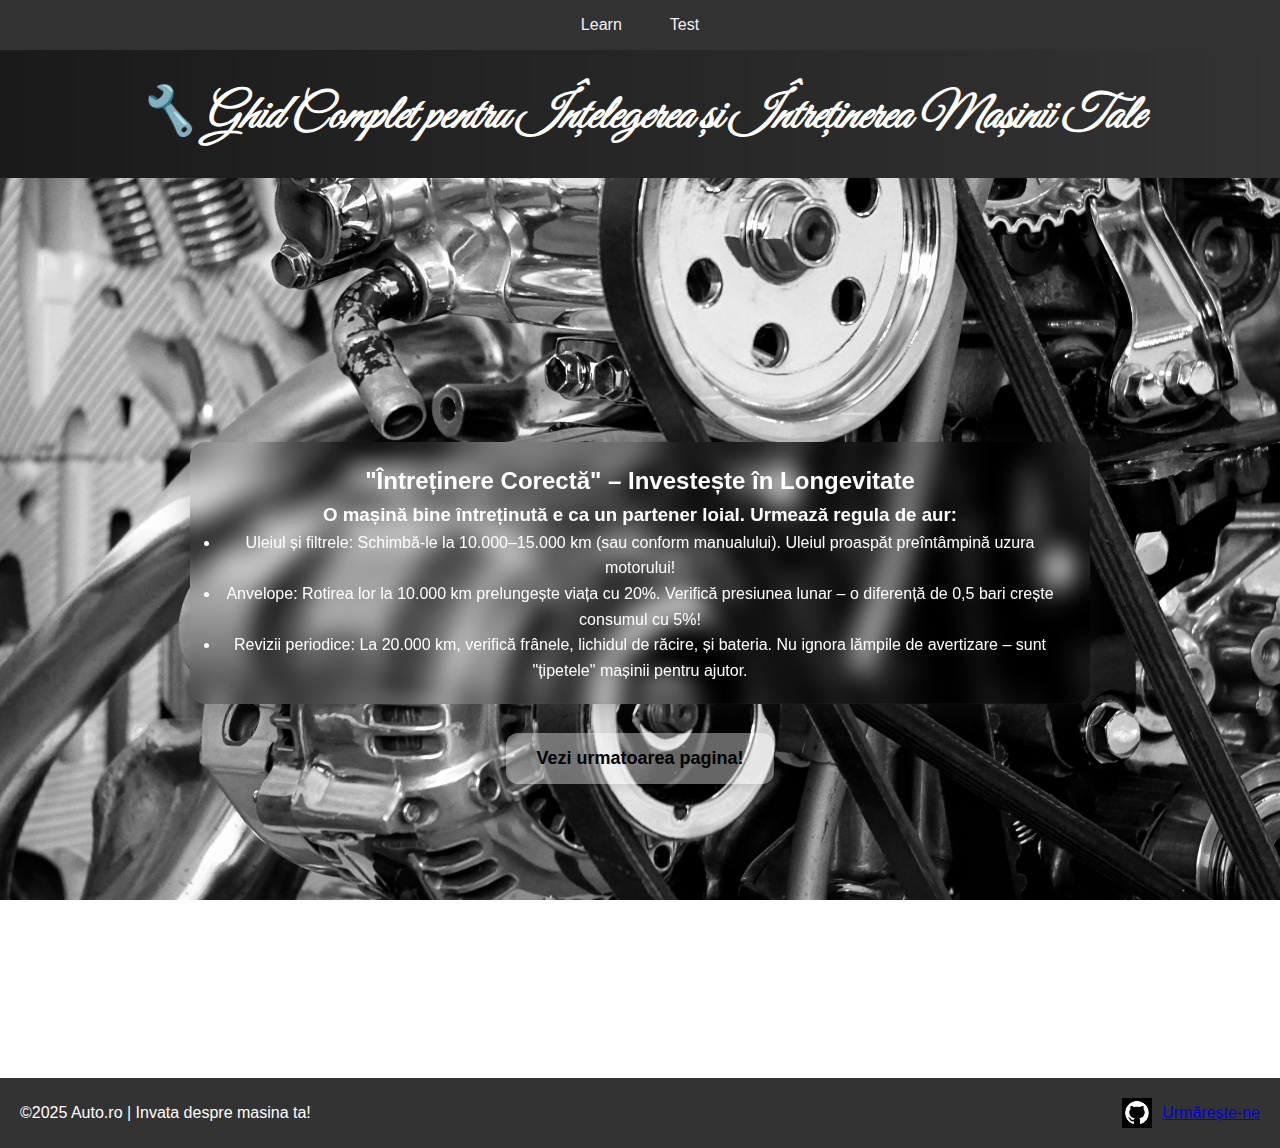
<file: info2.html>
<!DOCTYPE html>
<html lang="ro">
    
<head>
    <meta charset="UTF-8">
    <title>Masina ta vorbeste cu tine</title>
    <link rel="stylesheet" href="styleinfo.css">
</head>

<body>
    <nav>
        <a href="index.html">Learn</a>
        <a href="quizPage.html">Test</a>
    </nav>
    <header>
        <link href="https://fonts.googleapis.com/css2?family=Great+Vibes&display=swap" rel="stylesheet">
        <h1>🔧 Ghid Complet pentru Înțelegerea și Întreținerea Mașinii Tale</h1>
    </header>


    <div class="centrare">
    <div class="Titlu">

    </div>
<div class="blur-box">
  <h2 class="section-title">"Întreținere Corectă" – Investește în Longevitate</h2>
  <h3>O mașină bine întreținută e ca un partener loial. Urmează regula de aur:</h1>
  <ul>
    <li>Uleiul și filtrele: Schimbă-le la 10.000–15.000 km (sau conform manualului). Uleiul proaspăt preîntâmpină uzura motorului!</li>
    <li>Anvelope: Rotirea lor la 10.000 km prelungește viața cu 20%. Verifică presiunea lunar – o diferență de 0,5 bari crește consumul cu 5%!</li>
    <li>Revizii periodice: La 20.000 km, verifică frânele, lichidul de răcire, și bateria. Nu ignora lămpile de avertizare – sunt "țipetele" mașinii pentru ajutor.</li>
  </ul>
</div>
      
      <a href="info3.html" class="butonPaginaUrmatoare">Vezi urmatoarea pagina!</a>

    </div>

        <div class="progress-container">
  <div class="progress-bar" style="width: 45%;"></div>
</div>




    <footer class="footer">
        <div class="footer-left">
            <p>&copy;2025 Auto.ro | Invata despre masina ta!</p>
        </div>
        <div class="footer-right">
            <img src="img/logogithub.png" alt="Iconiță Instagram" width="30" height="30" class="footer-icon">
            <a href="https://github.com/7WLF7"><span>Urmărește-ne</span></a>
        </div>
    </footer>
</body>


</html>
</file>
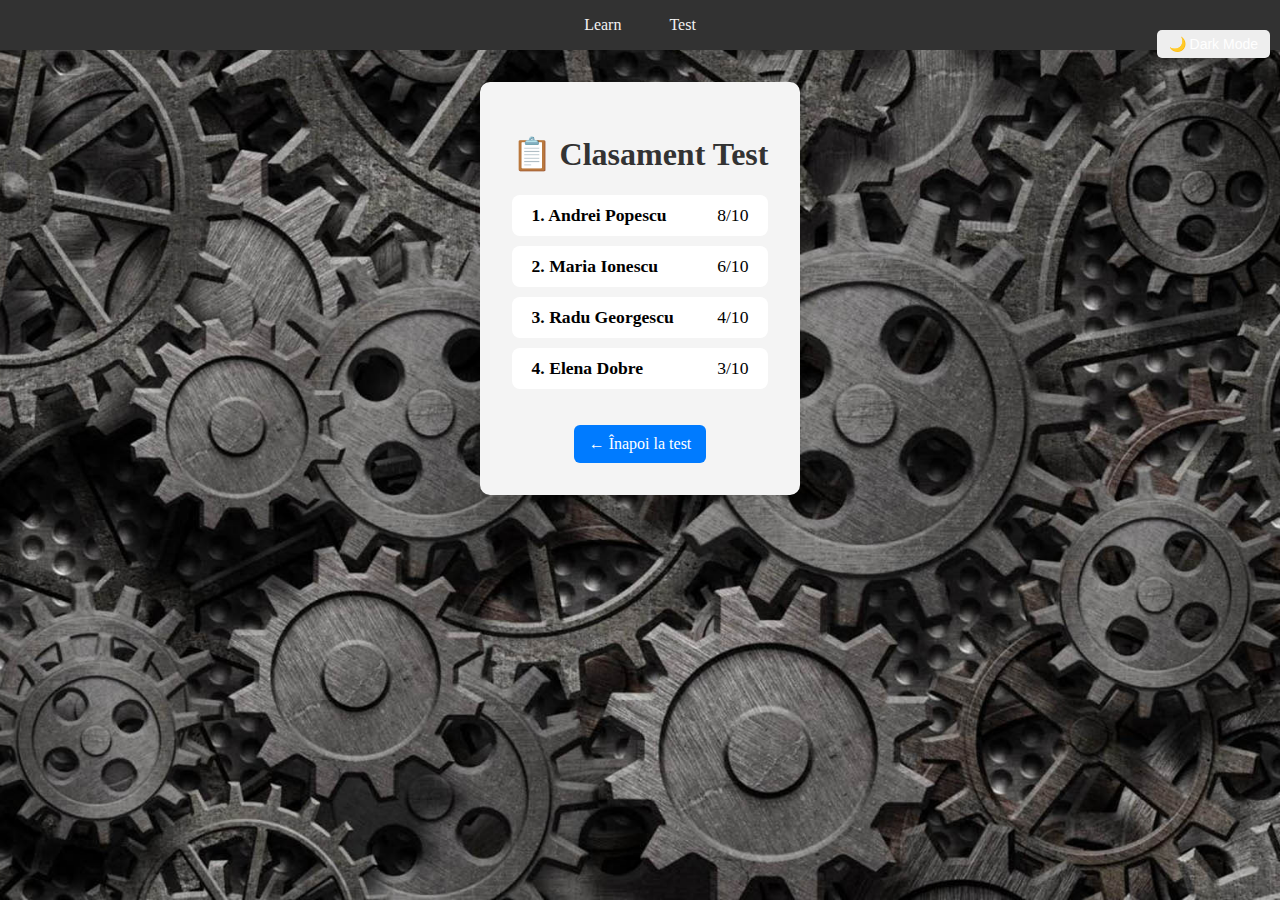
<file: leaderboard.html>
<!DOCTYPE html>
<html lang="ro">
<head>
  <meta charset="UTF-8">
  <title>Clasament Test</title>
  <link rel="stylesheet" href="style.css">
  <style>
    .leaderboard-container {
      max-width: 600px;
      margin: 2rem auto;
      padding: 2rem;
      background: #f4f4f4;
      border-radius: 10px;
      box-shadow: 0 0 15px rgba(0,0,0,0.1);
      text-align: center;
    }

    .leaderboard-container.dark {
      background: #222;
      color: #fff;
    }

    .leaderboard-list {
      list-style: none;
      padding: 0;
      margin-top: 1rem;
    }

    .leaderboard-list li {
      background: #fff;
      margin: 10px 0;
      padding: 10px 20px;
      border-radius: 8px;
      font-size: 1.1rem;
      display: flex;
      justify-content: space-between;
    }

    .leaderboard-container.dark .leaderboard-list li {
      background: #333;
      color: #fff;
    }

    .go-back {
      margin-top: 20px;
      display: inline-block;
      background: #007bff;
      color: white;
      padding: 10px 15px;
      border-radius: 6px;
      text-decoration: none;
    }

    .go-back:hover {
      background: #0056b3;
    }

    #toggle-theme {
      position: absolute;
      top: 10px;
      right: 10px;
    }
  </style>
</head>
<body>
  <nav>
    <a href="info1.html">Learn</a>
    <a href="quizPage.html">Test</a>
  </nav>

  <div class="leaderboard-container" id="leaderboard">
    <button id="toggle-theme">🌙 Dark Mode</button>
    <h1>📋 Clasament Test</h1>
    <ul class="leaderboard-list" id="leaderboard-list">
      <!-- Completat cu JS -->
    </ul>
    <a class="go-back" href="quizPage.html">← Înapoi la test</a>
  </div>

  <script>
    const leaderboardList = document.getElementById("leaderboard-list");
    const container = document.getElementById("leaderboard");

    const hardcodedData = [
      { name: "Andrei Popescu", scor: 8 },
      { name: "Maria Ionescu", scor: 6 },
      { name: "Radu Georgescu", scor: 4 },
      { name: "Elena Dobre", scor: 3 },
    ];

    const user = JSON.parse(localStorage.getItem("lastUser"));
    if (user) {
      hardcodedData.push(user);
    }

    hardcodedData.sort((a, b) => b.scor - a.scor);

    hardcodedData.forEach((entry, index) => {
      const li = document.createElement("li");
      li.innerHTML = `<strong>${index + 1}. ${entry.name}</strong><span>${entry.scor}/10</span>`;
      leaderboardList.appendChild(li);
    });

    document.getElementById("toggle-theme").addEventListener("click", () => {
      document.body.classList.toggle("dark");
      container.classList.toggle("dark");
      const btn = document.getElementById("toggle-theme");
      btn.textContent = document.body.classList.contains("dark") ? "☀️ Light Mode" : "🌙 Dark Mode";
    });
  </script>
</body>
</html>
</file>
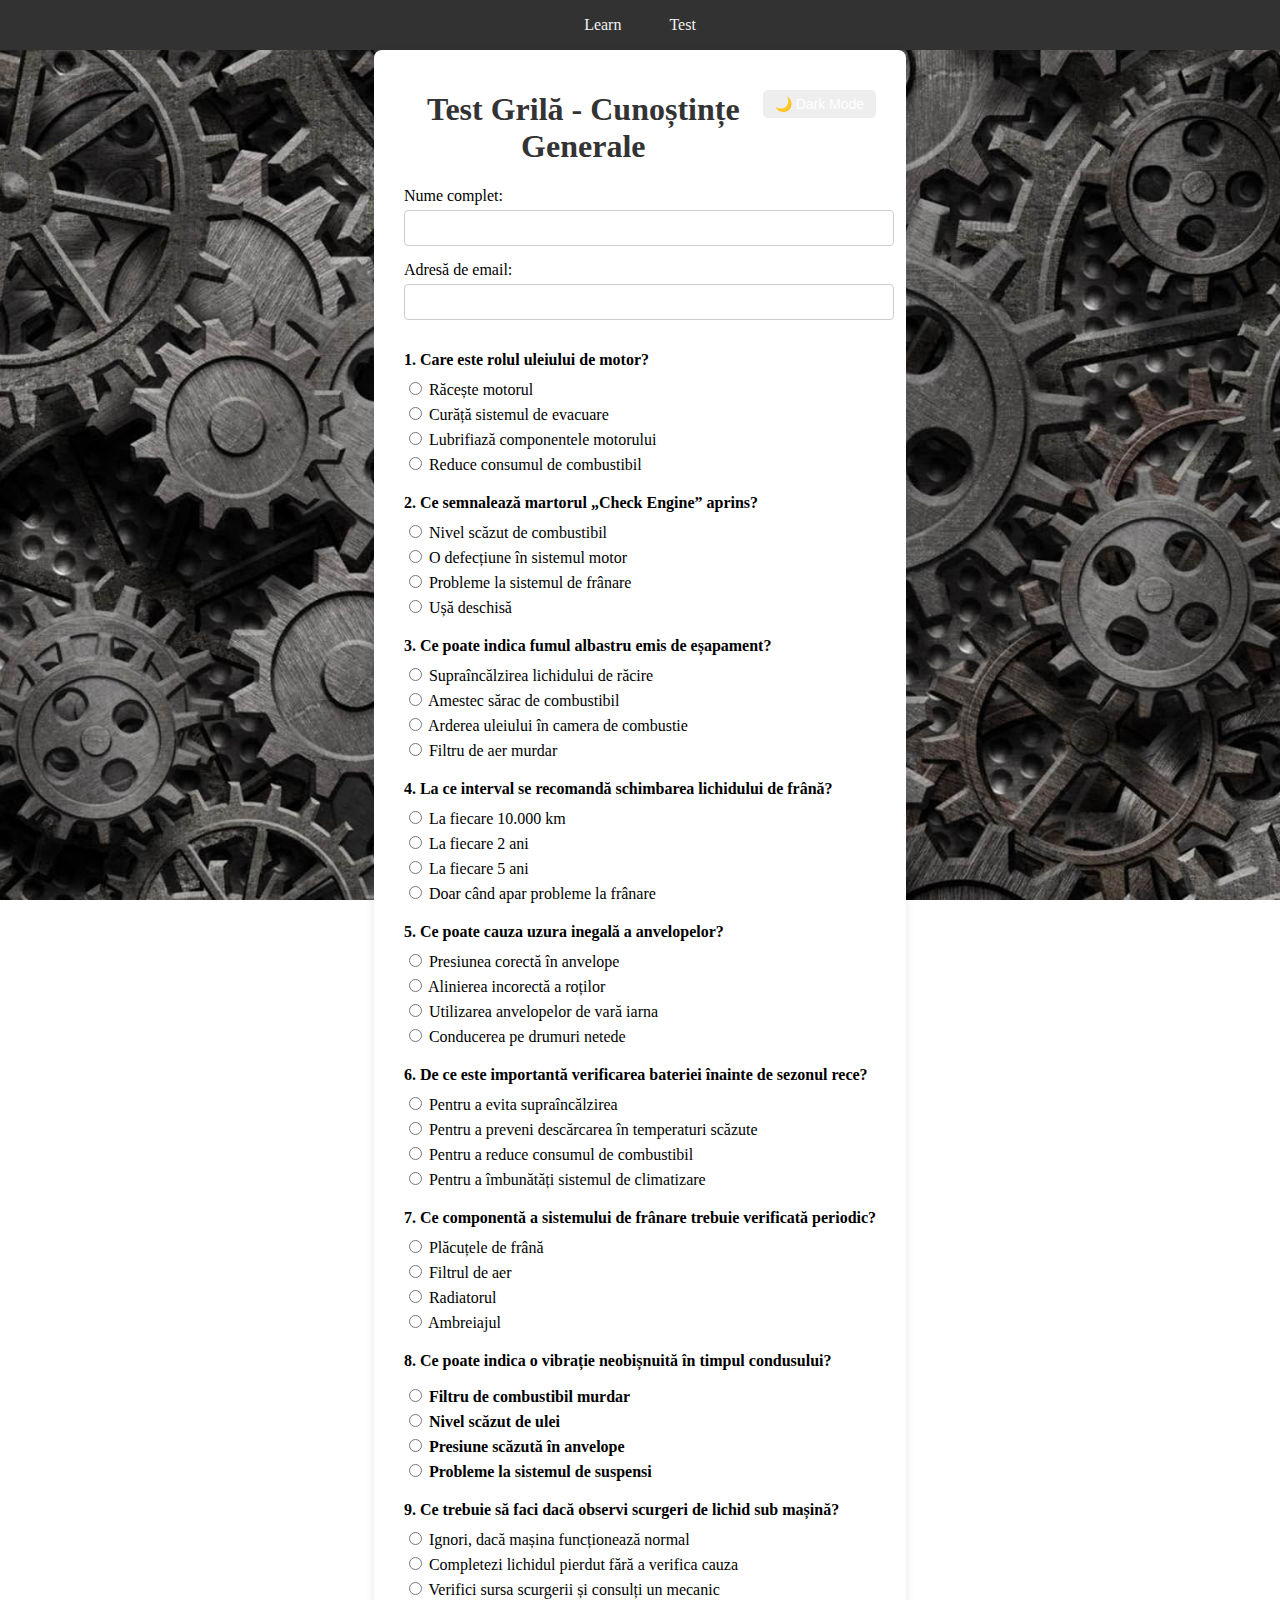
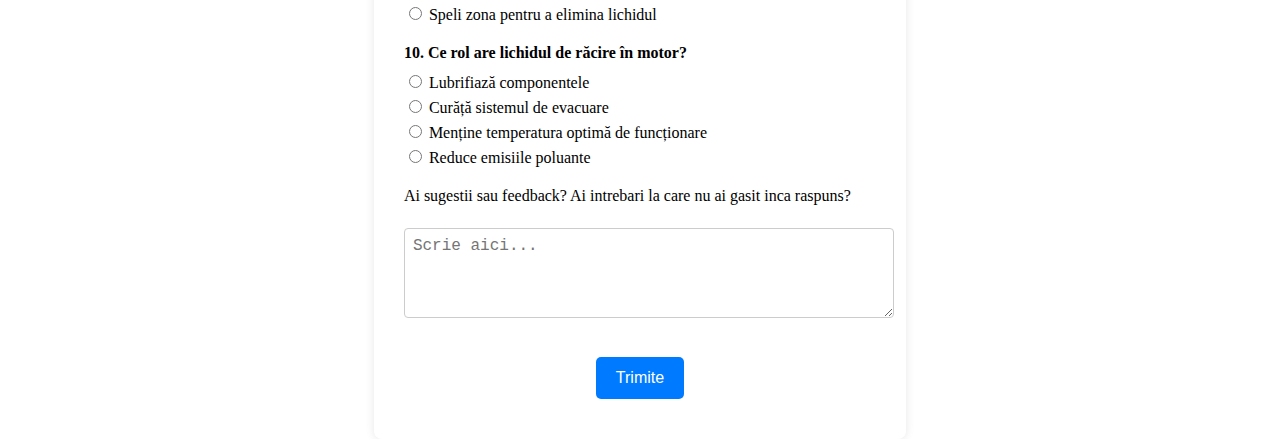
<file: quizPage.html>
<!DOCTYPE html>
<html lang="ro">
<head>
  <meta charset="UTF-8" />
  <meta name="viewport" content="width=device-width, initial-scale=1.0"/>
  <title>Test Grilă</title>
  <link rel="stylesheet" href="style.css" />
</head>
<body>
      <nav>
        <a href="info1.html">Learn</a>
        <a href="quizPage.html">Test</a>
    </nav>
  <div class="quiz-container">
    <button id="toggle-theme">🌙 Dark Mode</button>
    <h1>Test Grilă - Cunoștințe Generale</h1>

    <form id="quiz-form">
      <!-- Informații utilizator -->
      <div class="user-info">
        <label for="name">Nume complet:</label>
        <input type="text" id="name" name="name" required />

        <label for="email">Adresă de email:</label>
        <input type="email" id="email" name="email" required />
      </div>

      <!-- Întrebări -->
      <div class="question">
        <p>1. Care este rolul uleiului de motor?</p>
        <label><input type="radio" name="q1" value="a" /> Răcește motorul</label>
        <label><input type="radio" name="q1" value="b" /> Curăță sistemul de evacuare</label>
        <label><input type="radio" name="q1" value="c" /> Lubrifiază componentele motorului</label>
        <label><input type="radio" name="q1" value="d" /> Reduce consumul de combustibil</label>
      </div>

      <div class="question">
        <p>2. Ce semnalează martorul „Check Engine” aprins?</p>
        <label><input type="radio" name="q2" value="a" /> Nivel scăzut de combustibil</label>
        <label><input type="radio" name="q2" value="b" /> O defecțiune în sistemul motor</label>
        <label><input type="radio" name="q2" value="c" /> Probleme la sistemul de frânare</label>
        <label><input type="radio" name="q2" value="d" /> Ușă deschisă</label>
      </div>

      <div class="question">
        <p>3. Ce poate indica fumul albastru emis de eșapament?</p>
        <label><input type="radio" name="q3" value="a" /> Supraîncălzirea lichidului de răcire</label>
        <label><input type="radio" name="q3" value="b" /> Amestec sărac de combustibil</label>
        <label><input type="radio" name="q3" value="c" /> Arderea uleiului în camera de combustie</label>
        <label><input type="radio" name="q3" value="d" /> Filtru de aer murdar</label>
      </div>

      <div class="question">
        <p>4. La ce interval se recomandă schimbarea lichidului de frână?</p>
        <label><input type="radio" name="q4" value="a" /> La fiecare 10.000 km</label>
        <label><input type="radio" name="q4" value="b" /> La fiecare 2 ani</label>
        <label><input type="radio" name="q4" value="c" /> La fiecare 5 ani</label>
        <label><input type="radio" name="q4" value="d" /> Doar când apar probleme la frânare</label>
      </div>

      <div class="question">
        <p>5. Ce poate cauza uzura inegală a anvelopelor?</p>
        <label><input type="radio" name="q5" value="a" /> Presiunea corectă în anvelope</label>
        <label><input type="radio" name="q5" value="b" /> Alinierea incorectă a roților</label>
        <label><input type="radio" name="q5" value="c" /> Utilizarea anvelopelor de vară iarna</label>
        <label><input type="radio" name="q5" value="d" /> Conducerea pe drumuri netede</label>
      </div>

      <div class="question">
        <p>6. De ce este importantă verificarea bateriei înainte de sezonul rece?</p>
        <label><input type="radio" name="q6" value="a" /> Pentru a evita supraîncălzirea</label>
        <label><input type="radio" name="q6" value="b" /> Pentru a preveni descărcarea în temperaturi scăzute</label>
        <label><input type="radio" name="q6" value="c" /> Pentru a reduce consumul de combustibil</label>
        <label><input type="radio" name="q6" value="d" /> Pentru a îmbunătăți sistemul de climatizare</label>
      </div>

      <div class="question">
        <p>7. Ce componentă a sistemului de frânare trebuie verificată periodic?</p>
        <label><input type="radio" name="q7" value="a" /> Plăcuțele de frână</label>
        <label><input type="radio" name="q7" value="b" /> Filtrul de aer</label>
        <label><input type="radio" name="q7" value="c" /> Radiatorul</label>
        <label><input type="radio" name="q7" value="d" /> Ambreiajul</label>
      </div>

      <div class="question">
        <p>8. Ce poate indica o vibrație neobișnuită în timpul condusului?<p>
        <label><input type="radio" name="q8" value="a" /> Filtru de combustibil murdar</label>
        <label><input type="radio" name="q8" value="b" /> Nivel scăzut de ulei</label>
        <label><input type="radio" name="q8" value="c" /> Presiune scăzută în anvelope</label>
        <label><input type="radio" name="q8" value="d" /> Probleme la sistemul de suspensi</label>
      </div>

      <div class="question">
        <p>9. Ce trebuie să faci dacă observi scurgeri de lichid sub mașină?</p>
        <label><input type="radio" name="q9" value="a" /> Ignori, dacă mașina funcționează normal</label>
        <label><input type="radio" name="q9" value="b" /> Completezi lichidul pierdut fără a verifica cauza</label>
        <label><input type="radio" name="q9" value="c" /> Verifici sursa scurgerii și consulți un mecanic</label>
        <label><input type="radio" name="q9" value="d" /> Speli zona pentru a elimina lichidul</label>
      </div>

      <div class="question">
        <p>10. Ce rol are lichidul de răcire în motor?</p>
        <label><input type="radio" name="q10" value="a" /> Lubrifiază componentele</label>
        <label><input type="radio" name="q10" value="b" /> Curăță sistemul de evacuare</label>
        <label><input type="radio" name="q10" value="c" /> Menține temperatura optimă de funcționare</label>
        <label><input type="radio" name="q10" value="d" /> Reduce emisiile poluante</label>
      </div>

      <!-- Feedback -->
      <div class="feedback">
        <label for="feedback">Ai sugestii sau feedback? Ai intrebari la care nu ai gasit inca raspuns?</label><br />
        <textarea id="feedback" name="feedback" rows="4" placeholder="Scrie aici..." required></textarea>
      </div>

      <button type="submit">Trimite</button>
    </form>

    <div id="result"></div>
  </div>

  <script src="script.js"></script>
</body>
</html>
</file>
<file: styleinfo.css>
* {
    box-sizing: border-box;
    margin: 0;
    padding: 0;
    font-family: 'Poppins', sans-serif;
}

header {
    background: linear-gradient(90deg, #1a1a1a, #333);
    padding: 2rem;
    text-align: center;
}

header h1 {
        font-family: 'Great Vibes', cursive;
        font-size: 48px;
        color: white;
        font-style: italic;

}
body {
    display: flex;
    flex-direction: column; 
    height: 100%;
    margin: 0;
    background-image: url('img/background1.jpg'); 
    background-size: cover;
    background-position: center; 
    background-attachment: fixed;
}

.centrare{
    flex-direction: column;
    margin: 0;
    padding: 0;
    min-height: 100vh;
    display: flex;
    justify-content: center; /* centru pe orizontală */
    align-items: center;     /* centru pe verticală */
    background-size: cover;
    background-position: center;

}
.blur-box {
    width: 900px;
    padding: 20px 30px;
    border-radius: 15px;
    line-height: 1.6;
    background: rgba(1, 1, 1, 0.1); /* fundal translucid */
    backdrop-filter: blur(12px);          /* efectul de blur în spate */
    -webkit-backdrop-filter: blur(12px);  /* Safari */
    box-shadow: 0 4px 30px rgba(50, 50, 50, 0.3);
    color: rgb(255, 254, 254);
    text-align: center;
}
  .textbox {
    width: 100%;  /* se întinde cât div-ul părinte */
    padding: 12px;
    font-size: 16px;
    border: 2px solid #ccc;
    border-radius: 10px;
    background-color: rgba(255, 255, 255, 0.8); /* ușor opac */
    outline: none;
  }

nav {
    display: flex;
    justify-content: center;
    background-color: #323232;
    padding: 1rem 0;
}

nav a {
    color: #f2f2f2;
    text-decoration: none;
    margin: 0 1.5rem;
    transition: color 0.3s;
}

nav a:hover {
    color: #e91e63;
}

.footer {
    display: flex;
    justify-content: space-between; 
    align-items: center;
    padding: 20px;
    background-color: #333; 
    color: #fff; 
    bottom: 0;
}

.footer-left {
    flex: 1;
}

.footer-right {
    display: flex; 
    align-items: center;
    justify-content: flex-end;
}

.footer-icon {
    margin-right: 10px;
}
.Titlu{
    color:#fff;
}

span.link:active {
    color: red;  /* Culoare roșie când este apăsat */
    cursor: pointer;  /* Schimbă cursorul la mână pentru a sugera că este interactiv */
}

.butonPaginaUrmatoare {
    display: inline-block;
    padding: 15px 30px;
    background-color: rgba(255, 255, 255, 0.4); /* alb semi-transparent */
    color: black;
    text-decoration: none;
    border-radius: 12px;
    font-size: 18px;
    font-weight: bold;
    transition: background-color 0.3s ease, color 0.3s ease;
    box-shadow: 0 4px 12px rgba(0, 0, 0, 0.1);
    
    margin-top: 30px;
    margin-bottom: 30px;
  }
  
  /* Hover cu fundal roșu opac */
  .butonPaginaUrmatoare:hover {
    background-color: rgba(255, 0, 0, 0.9);
    color: white;
  }
 
/*+++++++++++++++++++++++++++++++++++++++++++++++++++++++++++++++++++++++++++++++++++++++++++++++++++++++++++++++++++++++++++++++*/
/* Containerele de casete (SpatiuGenuri) - centrarea pe centru */
.SpatiuGenuri {
    display: flex;
    flex-direction: column; /* Aranjează casetele pe verticală */
    gap: 20px; /* Spațiu între casete */
    padding: 20px; /* Adăugăm margini pentru containerul principal */
    align-items: center; /* Centrează casetele pe axa orizontală */
    justify-content: center; /* Centrează casetele pe axa verticală */
    height: 160vh; /* Asigură că containerul are înălțimea ecranului */
}

/* Stilizare pentru fiecare casetă (link) */
.CasetaGenMuzica {
    display: flex;
    align-items: center; /* Centrează vertical imaginea și textul */
    justify-content: flex-start; /* Aliniază elementele la începutul liniei */
    background: rgba(255, 255, 255, 0.8); /* Fundal alb cu transparență */
    border-radius: 10px; /* Colțuri rotunjite */
    padding: 12px 20px; /* Spațiu interior mai mare pentru o casetă mai echilibrată */
    box-shadow: 0px 4px 15px rgba(0, 0, 0, 0.2); /* Umbra subtilă */
    transition: all 0.3s ease; /* Efect de schimbare a umbrei și creștere la hover */
    text-decoration: none; /* Elimină sublinierea linkului */
    height: 100px; /* Înalțime mai mare pentru a păstra un echilibru */
    width: 550px; /* Lățime fixă pentru a păstra dimensiunea constantă */
    max-width: 800px; /* Lățime maximă pentru a nu se întinde prea mult */
    margin: 0 auto; /* Centrează casetele pe orizontală */
}

/* Efect de hover pentru casetă (mărirea doar a conținutului) */
.CasetaGenMuzica:hover {
    transform: scale(1.05); /* Mărește caseta cu 5% la hover */
    box-shadow: 0px 6px 20px rgba(0, 0, 0, 0.3); /* Mărește umbra la hover */
}

/* Efect de hover pentru imagine */
.imagine-container:hover img {
    transform: scale(1.1); /* Mărește imaginea la hover */
    transition: transform 0.3s ease;
}

/* Stil pentru containerul imaginii */
.imagine-container {
    width: 70px; /* Diametrul cercului mai mare */
    height: 70px; /* Diametrul cercului mai mare */
    border-radius: 50%; /* Face imaginea rotundă */
    overflow: hidden; /* Ascunde partea din afara cercului */
    margin-right: 15px; /* Distanță între imagine și text */
}

/* Stil pentru imagine */
.imagine-gen {
    width: 100%; /* Face imaginea să ocupe întreaga zonă */
    height: 100%; /* Face imaginea să ocupe întreaga zonă */
    object-fit: cover; /* Asigură că imaginea se potrivește perfect */
}

/* Stil pentru textul din dreapta */
.text-gen {
    display: flex;
    flex-direction: column;
    justify-content: center; /* Centrează textul pe axa verticală */
    max-width: 230px; /* Lățime mai mică pentru text */
}

/* Stil pentru titlu și gen */
.titlu-melodie {
    font-size: 18px; /* Font pentru titlu mai mare */
    font-weight:lighter;
    color: #333;
    margin: 0; /* Elimină marginea implicită */
}

.gen-muzical {
    font-size: 18px; /* Font mai mic pentru gen */
    font-weight: bold;
    color: #000000;
    margin-top: 3px; /* Spațiu între titlu și gen */
}

.wrapper {
    height: 60vh;
    display: flex;
    justify-content: center;
    align-items: center;
}

.cardContact {
    display: flex;
    flex-direction: row;
    align-items: center;
    width: 600px;
    max-width: 90%;
    background: rgba(255, 255, 255, 0.2);
    backdrop-filter: blur(10px);
    border-radius: 16px;
    box-shadow: 0 8px 32px rgba(0, 0, 0, 0.2);
    border: 1px solid rgba(255, 255, 255, 0.3);
    padding: 30px;
}

.pozaContact {
    flex: 1;
    display: flex;
    justify-content: center;
    align-items: center;
}

.pozaContact img {
    width: 130px;
    height: 130px;
    border-radius: 50%;
    object-fit: cover;
    border: 3px solid #4CAF50;
}

.textInfo {
    flex: 2;
    padding-left: 30px;
}

.textInfo ul {
    list-style-type: none;
}

.textInfo li {
    font-size: 18px;
    color: #000000;
    margin-bottom: 10px;
}


.feedbackSection {
    width: 400px;
    padding: 20px;
    display: flex;
    flex-direction: column;
    align-items: center;
}

.feedbackSection h3 {
    font-size: 20px;
    margin-bottom: 10px;
    color: #ffffff;
}

.feedbackSection textarea {
    width: 100%; /* Se întinde pe toată lățimea containerului */
    padding: 10px;
    font-size: 16px;
    border-radius: 8px;
    border: 1px solid #ccc;
    resize: none;
    margin-bottom: 15px;
    font-family: inherit;
}

.feedbackSection button {
    width: fit-content;
    padding: 8px 16px;
    background-color: #575e57;
    color: white;
    border: none;
    border-radius: 6px;
    cursor: pointer;
    transition: background-color 0.2s ease;
}

.feedbackSection button:hover {
    background-color: #45a049;
}
</file>
<file: style.css>
body {
    display: flex;
    flex-direction: column; 
    height: 100%;
    margin: 0;
    background-image: url('img/background2.jpg'); 
    background-size: cover;
    background-position: center; 
    background-attachment: fixed;
}

.quiz-container {
  background: white;
  padding: 20px 30px;
  border-radius: 8px;
  max-width: 700px;
  margin: auto;
  box-shadow: 0 0 10px rgba(0, 0, 0, 0.1);
}

h1 {
  text-align: center;
  color: #333;
}

.question {
  margin-bottom: 20px;
}

.question p {
  font-weight: bold;
  margin-bottom: 10px;
}

label {
  display: block;
  margin-bottom: 5px;
}

input[type="text"],
input[type="email"],
textarea {
  width: 100%;
  padding: 8px;
  margin-bottom: 15px;
  font-size: 16px;
  border-radius: 4px;
  border: 1px solid #ccc;
}

button {
  display: block;
  margin: 20px auto;
  background-color: #007bff;
  color: white;
  border: none;
  padding: 12px 20px;
  font-size: 16px;
  border-radius: 5px;
  cursor: pointer;
}

button:hover {
  background-color: #0056b3;
}

#toggle-theme {
  float: right;
  margin-bottom: 20px;
  padding: 6px 12px;
  font-size: 14px;
  background-color: #eee;
  border: none;
  border-radius: 5px;
  cursor: pointer;
}

.feedback textarea {
  resize: vertical;
}

/* DARK MODE */
body.dark {
  background-color: #1e1e1e;
  color: #e0e0e0;
}

body.dark .quiz-container {
  background: #2c2c2c;
  box-shadow: 0 0 10px rgba(255, 255, 255, 0.05);
}

body.dark button {
  background-color: #444;
  color: #fff;
}

body.dark #toggle-theme {
  background-color: #555;
  color: #fff;
}

body.dark h1
{
    color: #e0e0e0;
}


nav {
    display: flex;
    justify-content: center;
    background-color: #323232;
    padding: 1rem 0;
}

nav a {
    color: #f2f2f2;
    text-decoration: none;
    margin: 0 1.5rem;
    transition: color 0.3s;
}

nav a:hover {
    color: #e91e63;
}
</file>
